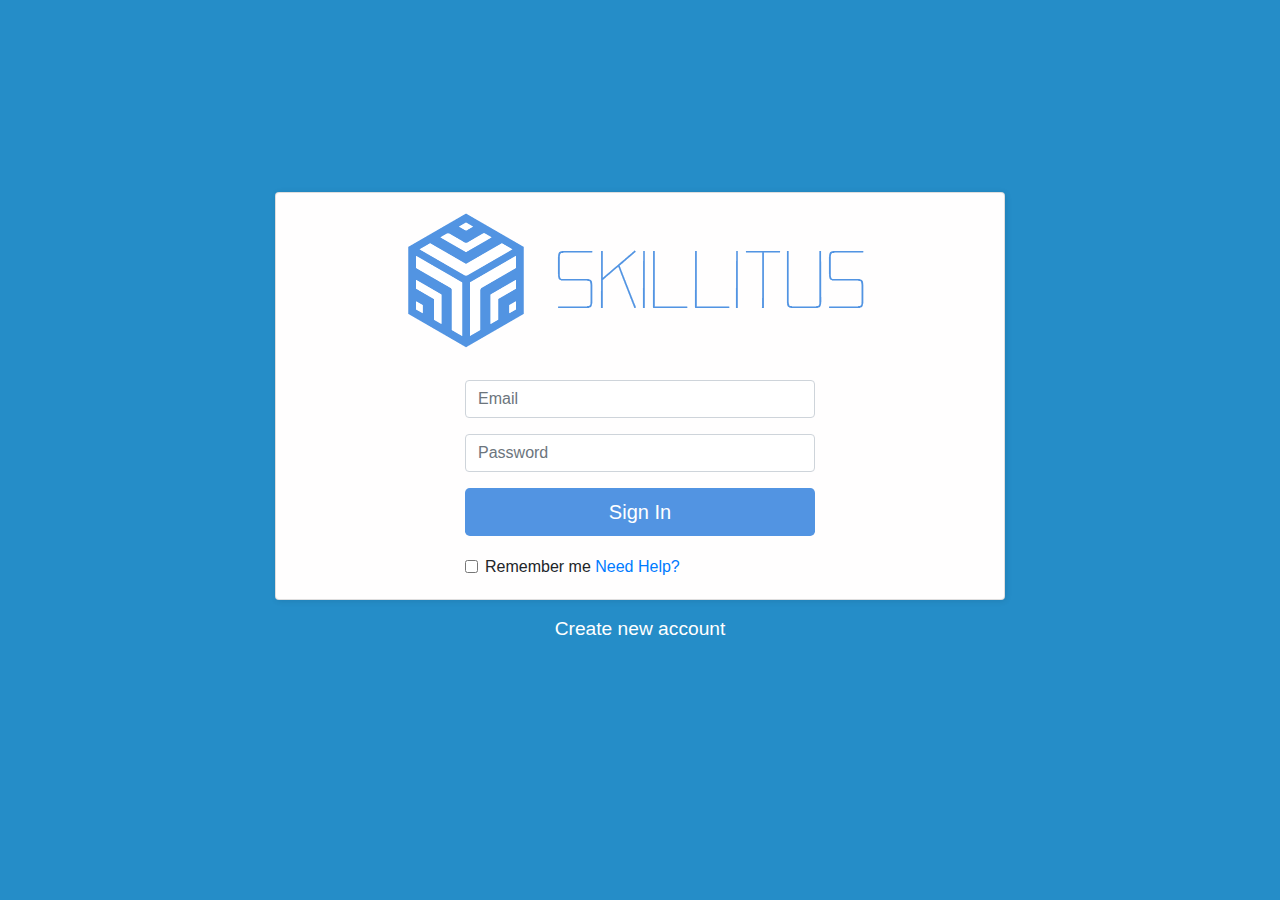
<file: JSTestProject-master/index.html>
<!doctype html>
<html lang="en">

<head>
  <!-- Required meta tags -->
  <meta charset="utf-8">
  <meta name="viewport" content="width=device-width, initial-scale=1, shrink-to-fit=no">

  <!-- Bootstrap CSS -->
  <link rel="stylesheet" href="bootstrap-4.1.3-dist/css/bootstrap-grid.min.css">
  <link rel="stylesheet" href="bootstrap-4.1.3-dist/css/bootstrap.min.css">
  <link rel="stylesheet" href="style.css">
</head>

<body class="sigin-body">

  <div class="container signin-container">

    <div class="row">
      <div class="col"></div>
      <div class="col-sm-12 col-md-8">
        <div class="card signin-card">
          <div class="card-body">
            <img src="assets/skillitusv2.png" class="img-fluid signin-img">
            <form class="singin-form">
              <div class="form-group">
                <input type="email" class="form-control" id="emailInput" placeholder="Email">
              </div>
              <div class="form-group">
                <input type="password" class="form-control" id="passwordInput" placeholder="Password">
              </div>

              <button type="button" class="btn signin-btn btn-lg">Sign In</button>

              <div class="form-check">
                <label class="form-check-label">
                  <input class="form-check-input" type="checkbox"> Remember me <a href="#"> Need Help?</a></label>
              </div>

            </form>
          </div>
        </div>

        <a href="register.html" class="create-new-account">Create new account</a>
      </div>
      <div class="col"></div>
    </div>

  </div>


  <!-- Optional JavaScript -->
  <!-- jQuery first, then Popper.js, then Bootstrap JS -->
  <script src="https://code.jquery.com/jquery-3.3.1.slim.min.js" integrity="sha384-q8i/X+965DzO0rT7abK41JStQIAqVgRVzpbzo5smXKp4YfRvH+8abtTE1Pi6jizo"
    crossorigin="anonymous"></script>
  <script src="https://cdnjs.cloudflare.com/ajax/libs/popper.js/1.14.3/umd/popper.min.js" integrity="sha384-ZMP7rVo3mIykV+2+9J3UJ46jBk0WLaUAdn689aCwoqbBJiSnjAK/l8WvCWPIPm49"
    crossorigin="anonymous"></script>
  <script src="bootstrap-4.1.3-dist/js/bootstrap.min.js"></script>
</body>

</html>
</file>
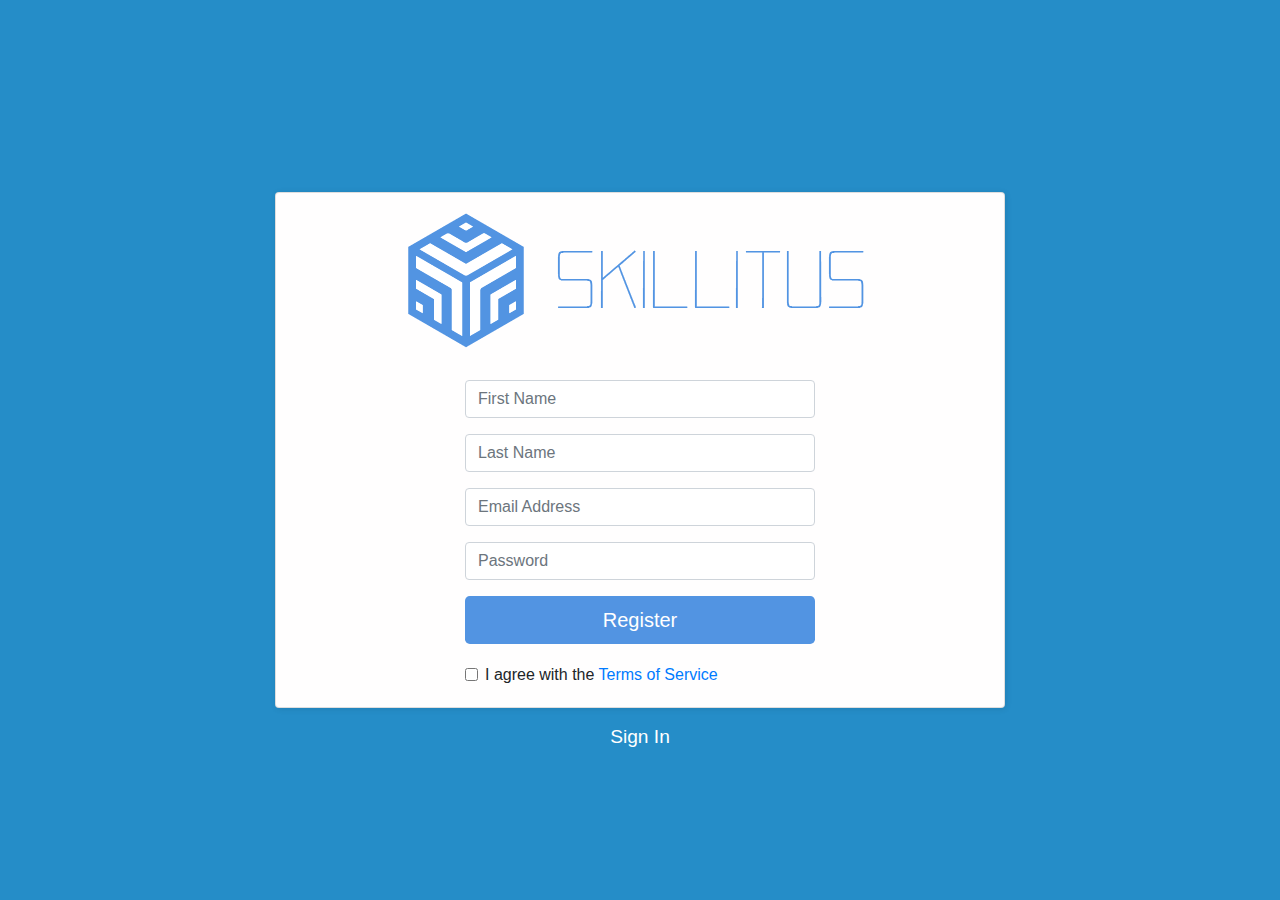
<file: JSTestProject-master/register.html>
<!doctype html>
<html lang="en">

<head>
  <!-- Required meta tags -->
  <meta charset="utf-8">
  <meta name="viewport" content="width=device-width, initial-scale=1, shrink-to-fit=no">

  <!-- Bootstrap CSS -->
  <link rel="stylesheet" href="bootstrap-4.1.3-dist/css/bootstrap-grid.min.css">
  <link rel="stylesheet" href="bootstrap-4.1.3-dist/css/bootstrap.min.css">
  <link rel="stylesheet" href="register.css">
</head>

<body class="register-body">

  <div class="container register-container">

    <div class="row">
      <div class="col"></div>
      <div class="col-sm-12 col-md-8">
        <div class="card register-card">
          <div class="card-body">
            <img src="assets/skillitusv2.png" class="img-fluid register-img">

            <form class="register-form">
              <div class="form-group">
                <input type="email" class="form-control" id="emailInput" placeholder="First Name">
              </div>
              <div class="form-group">
                <input type="password" class="form-control" id="passwordInput" placeholder="Last Name">
              </div>
              <div class="form-group">
                <input type="password" class="form-control" id="passwordInput" placeholder="Email Address">
              </div>

              <div class="form-group">
                    <input type="password" class="form-control" id="passwordInput" placeholder="Password">
                  </div>

              <button type="button" class="btn register-btn btn-lg">Register</button>

              <div class="form-check">
                <label class="form-check-label">
                  <input class="form-check-input" type="checkbox"> I agree with the <a href="#"> Terms of Service</a></label>
              </div>

            </form>
          </div>
        </div>

        <a href="index.html" class="create-new-account">Sign In</a>
      </div>
      <div class="col"></div>
    </div>

  </div>


  <!-- Optional JavaScript -->
  <!-- jQuery first, then Popper.js, then Bootstrap JS -->
  <script src="https://code.jquery.com/jquery-3.3.1.slim.min.js" integrity="sha384-q8i/X+965DzO0rT7abK41JStQIAqVgRVzpbzo5smXKp4YfRvH+8abtTE1Pi6jizo"
    crossorigin="anonymous"></script>
  <script src="https://cdnjs.cloudflare.com/ajax/libs/popper.js/1.14.3/umd/popper.min.js" integrity="sha384-ZMP7rVo3mIykV+2+9J3UJ46jBk0WLaUAdn689aCwoqbBJiSnjAK/l8WvCWPIPm49"
    crossorigin="anonymous"></script>
  <script src="bootstrap-4.1.3-dist/js/bootstrap.min.js"></script>
</body>

</html>
</file>
<file: JSTestProject-master/style.css>
body.sigin-body {
     /* background-color: #94bff55d; xxxx*/
     /* background-color: #36d1dc; */
    
     
     background: #258dc8; /* Old browsers */
     background: -moz-linear-gradient(top, #258dc8 0%, #258dc8 100%); /* FF3.6-15 */
     background: -webkit-gradient(linear, left top, left bottom, color-stop(0%,#258dc8), color-stop(100%,#258dc8)); /* Chrome4-9,Safari4-5 */
     background: -webkit-linear-gradient(top, #258dc8 0%,#258dc8 100%); /* Chrome10-25,Safari5.1-6 */
     background: -o-linear-gradient(top, #258dc8 0%,#258dc8 100%); /* Opera 11.10-11.50 */
     background: -ms-linear-gradient(top, #258dc8 0%,#258dc8 100%); /* IE10 preview */
     background: linear-gradient(to bottom, #258dc8 0%,#258dc8 100%); /* W3C, IE10+, FF16+, Chrome26+, Opera12+, Safari7+ */
     filter: progid:DXImageTransform.Microsoft.gradient( startColorstr='#258dc8', endColorstr='#258dc8',GradientType=0 ); /* IE6-9 */
}

.container.signin-container{
     margin-top: 15%;

}

.card.signin-card{
     padding: 40x 0px 20px;
     background-color: #fffefe;
     box-shadow: 1px 1px 6px rgb(0,0,0,.1);

}

img.signin-img{
     padding: 0 2rem 2rem;
     margin: auto;
     display: block;

}

form.singin-form{
     max-width: 350px;
     margin: auto;

}

button.signin-btn{
color: #ffffff;
background-color: #5294e2;
width: 100%;
margin-bottom: 1.2rem;

}


a.create-new-account {
     color: #ffffff;
     font-size: 1.2rem;
     text-align: center;
     display: block;
     margin-top: 15px;

}
</file>
<file: JSTestProject-master/register.css>
body.register-body {
     /* background-color: #94bff55d; xxxx*/
     /* background-color: #36d1dc; */
    
     
     background: #258dc8; /* Old browsers */
     background: -moz-linear-gradient(top, #258dc8 0%, #258dc8 100%); /* FF3.6-15 */
     background: -webkit-gradient(linear, left top, left bottom, color-stop(0%,#258dc8), color-stop(100%,#258dc8)); /* Chrome4-9,Safari4-5 */
     background: -webkit-linear-gradient(top, #258dc8 0%,#258dc8 100%); /* Chrome10-25,Safari5.1-6 */
     background: -o-linear-gradient(top, #258dc8 0%,#258dc8 100%); /* Opera 11.10-11.50 */
     background: -ms-linear-gradient(top, #258dc8 0%,#258dc8 100%); /* IE10 preview */
     background: linear-gradient(to bottom, #258dc8 0%,#258dc8 100%); /* W3C, IE10+, FF16+, Chrome26+, Opera12+, Safari7+ */
     filter: progid:DXImageTransform.Microsoft.gradient( startColorstr='#258dc8', endColorstr='#258dc8',GradientType=0 ); /* IE6-9 */
}

.container.register-container{
     margin-top: 15%;

}

.card.register-card{
     padding: 40x 0px 20px;
     background-color: #fffefe;
     box-shadow: 1px 1px 6px rgb(0,0,0,.1);

}

img.register-img{
     padding: 0 2rem 2rem;
     margin: auto;
     display: block;

}

form.register-form{
     max-width: 350px;
     margin: auto;


}

button.register-btn{
color: #ffffff;
background-color: #5294e2;
width: 100%;
margin-bottom: 1.2rem;

}


a.create-new-account {
     color: #ffffff;
     font-size: 1.2rem;
     text-align: center;
     display: block;
     margin-top: 15px;

}
</file>
